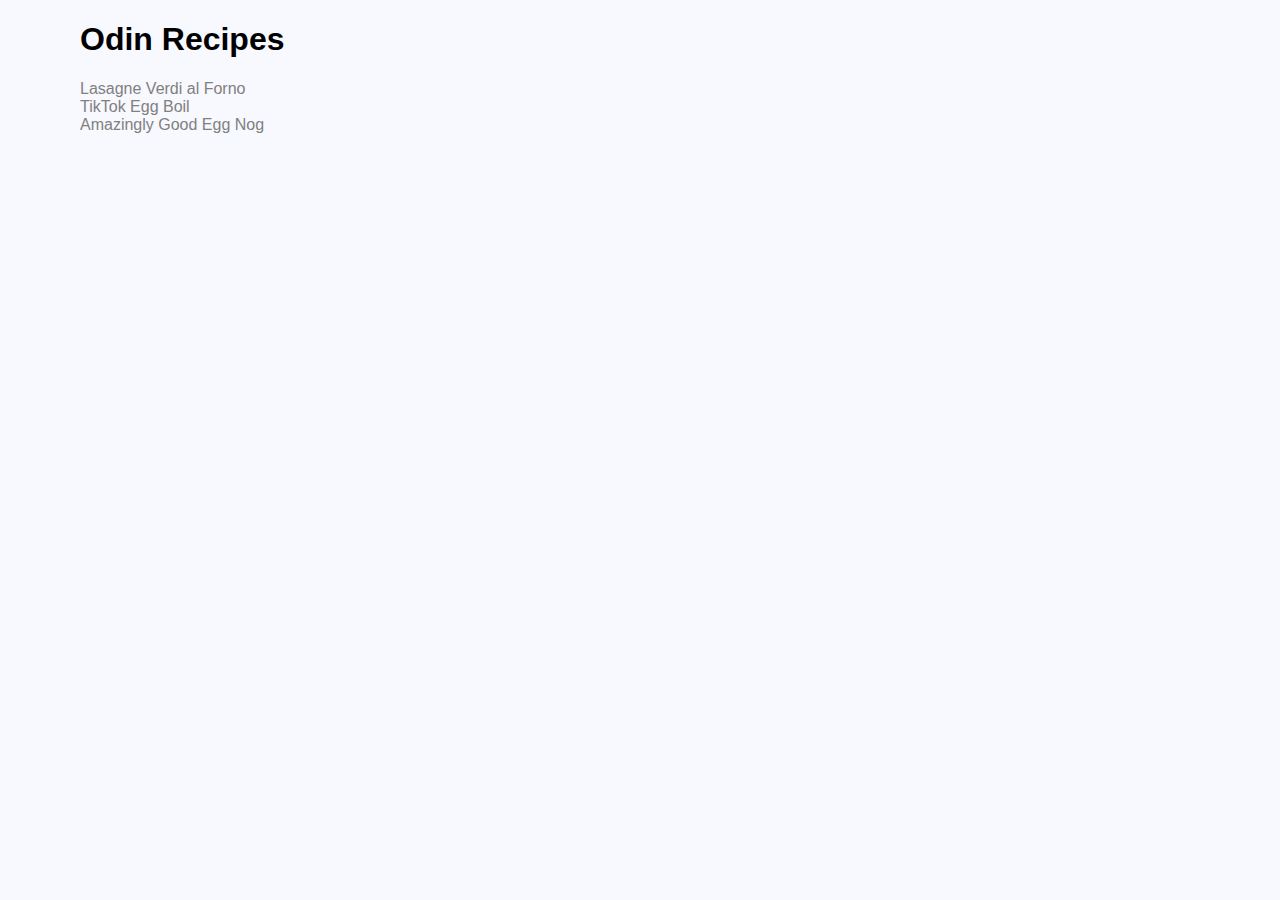
<file: index.html>
<!DOCTYPE html>
<html lang="en">
<head>
    <meta charset="UTF-8">
    <meta http-equiv="X-UA-Compatible" content="IE=edge">
    <meta name="viewport" content="width=device-width, initial-scale=1.0">
    <title>Odin Recipes</title>
    <link rel="stylesheet" href="styles.css">
</head>
<body>
    <h1>Odin Recipes</h1>
    <a href="recipes/lasagne-verdi-al-forno.html">Lasagne Verdi al Forno</a> <br>
    <a href="recipes/tiktok-egg-boil.html">TikTok Egg Boil</a> <br>
    <a href="recipes/amazingly-good-egg-nog.html">Amazingly Good Egg Nog</a>
</body>
</html>
</file>
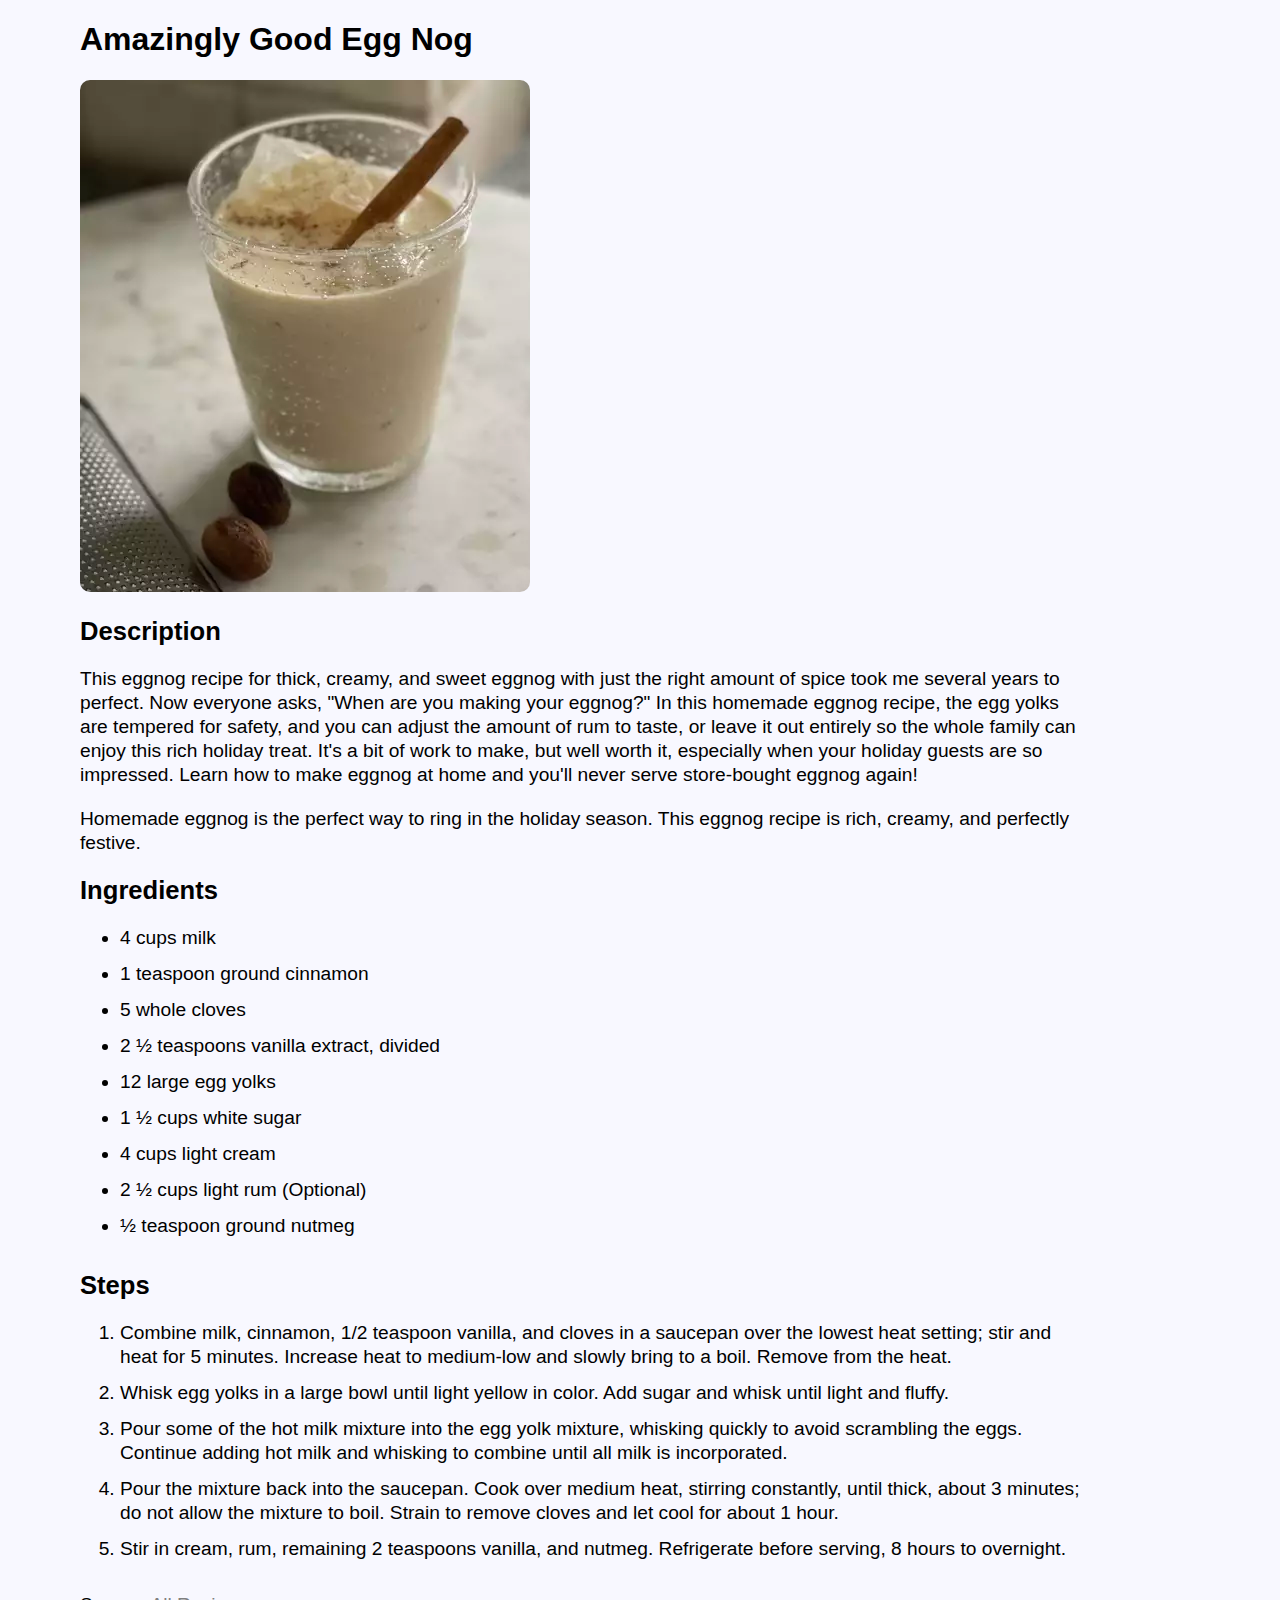
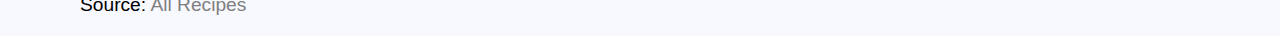
<file: recipes/amazingly-good-egg-nog.html>
<!DOCTYPE html>
<html lang="en">
<head>
    <meta charset="UTF-8">
    <meta http-equiv="X-UA-Compatible" content="IE=edge">
    <meta name="viewport" content="width=device-width, initial-scale=1.0">
    <title>Amazingly Good Egg Nog</title>
    <link rel="stylesheet" href="../styles.css">
</head>
<body>
    <h1>Amazingly Good Egg Nog</h1>
    <img src="amazingly-good-egg-nog.jpg" alt="Egg nog in a glass on a table">
    <h2>Description</h2>
    <p>This eggnog recipe for thick, creamy, and sweet eggnog with just the right amount of spice took me several years to perfect. Now everyone asks, "When are you making your eggnog?" In this homemade eggnog recipe, the egg yolks are tempered for safety, and you can adjust the amount of rum to taste, or leave it out entirely so the whole family can enjoy this rich holiday treat. It's a bit of work to make, but well worth it, especially when your holiday guests are so impressed. Learn how to make eggnog at home and you'll never serve store-bought eggnog again!</p>
    <p>Homemade eggnog is the perfect way to ring in the holiday season. This eggnog recipe is rich, creamy, and perfectly festive.</p>
    <h2>Ingredients</h2>
    <ul>
        <li>4 cups milk</li>
        <li>1 teaspoon ground cinnamon</li>
        <li>5 whole cloves</li>
        <li>2 ½ teaspoons vanilla extract, divided</li>
        <li>12 large egg yolks</li>
        <li>1 ½ cups white sugar</li>
        <li>4 cups light cream</li>
        <li>2 ½ cups light rum (Optional)</li>
        <li>½ teaspoon ground nutmeg</li>
    </ul>
    <h2>Steps</h2>
    <ol>
        <li>Combine milk, cinnamon, 1/2 teaspoon vanilla, and cloves in a saucepan over the lowest heat setting; stir and heat for 5 minutes. Increase heat to medium-low and slowly bring to a boil. Remove from the heat.</li>
        <li>Whisk egg yolks in a large bowl until light yellow in color. Add sugar and whisk until light and fluffy.</li>
        <li>Pour some of the hot milk mixture into the egg yolk mixture, whisking quickly to avoid scrambling the eggs. Continue adding hot milk and whisking to combine until all milk is incorporated.</li>
        <li>Pour the mixture back into the saucepan. Cook over medium heat, stirring constantly, until thick, about 3 minutes; do not allow the mixture to boil. Strain to remove cloves and let cool for about 1 hour.</li>
        <li>Stir in cream, rum, remaining 2 teaspoons vanilla, and nutmeg. Refrigerate before serving, 8 hours to overnight.</li>
    </ol>
    <p>Source: <a href="https://www.allrecipes.com/recipe/57028/amazingly-good-eggnog/">All Recipes</a></p>
</body>
</html>
</file>
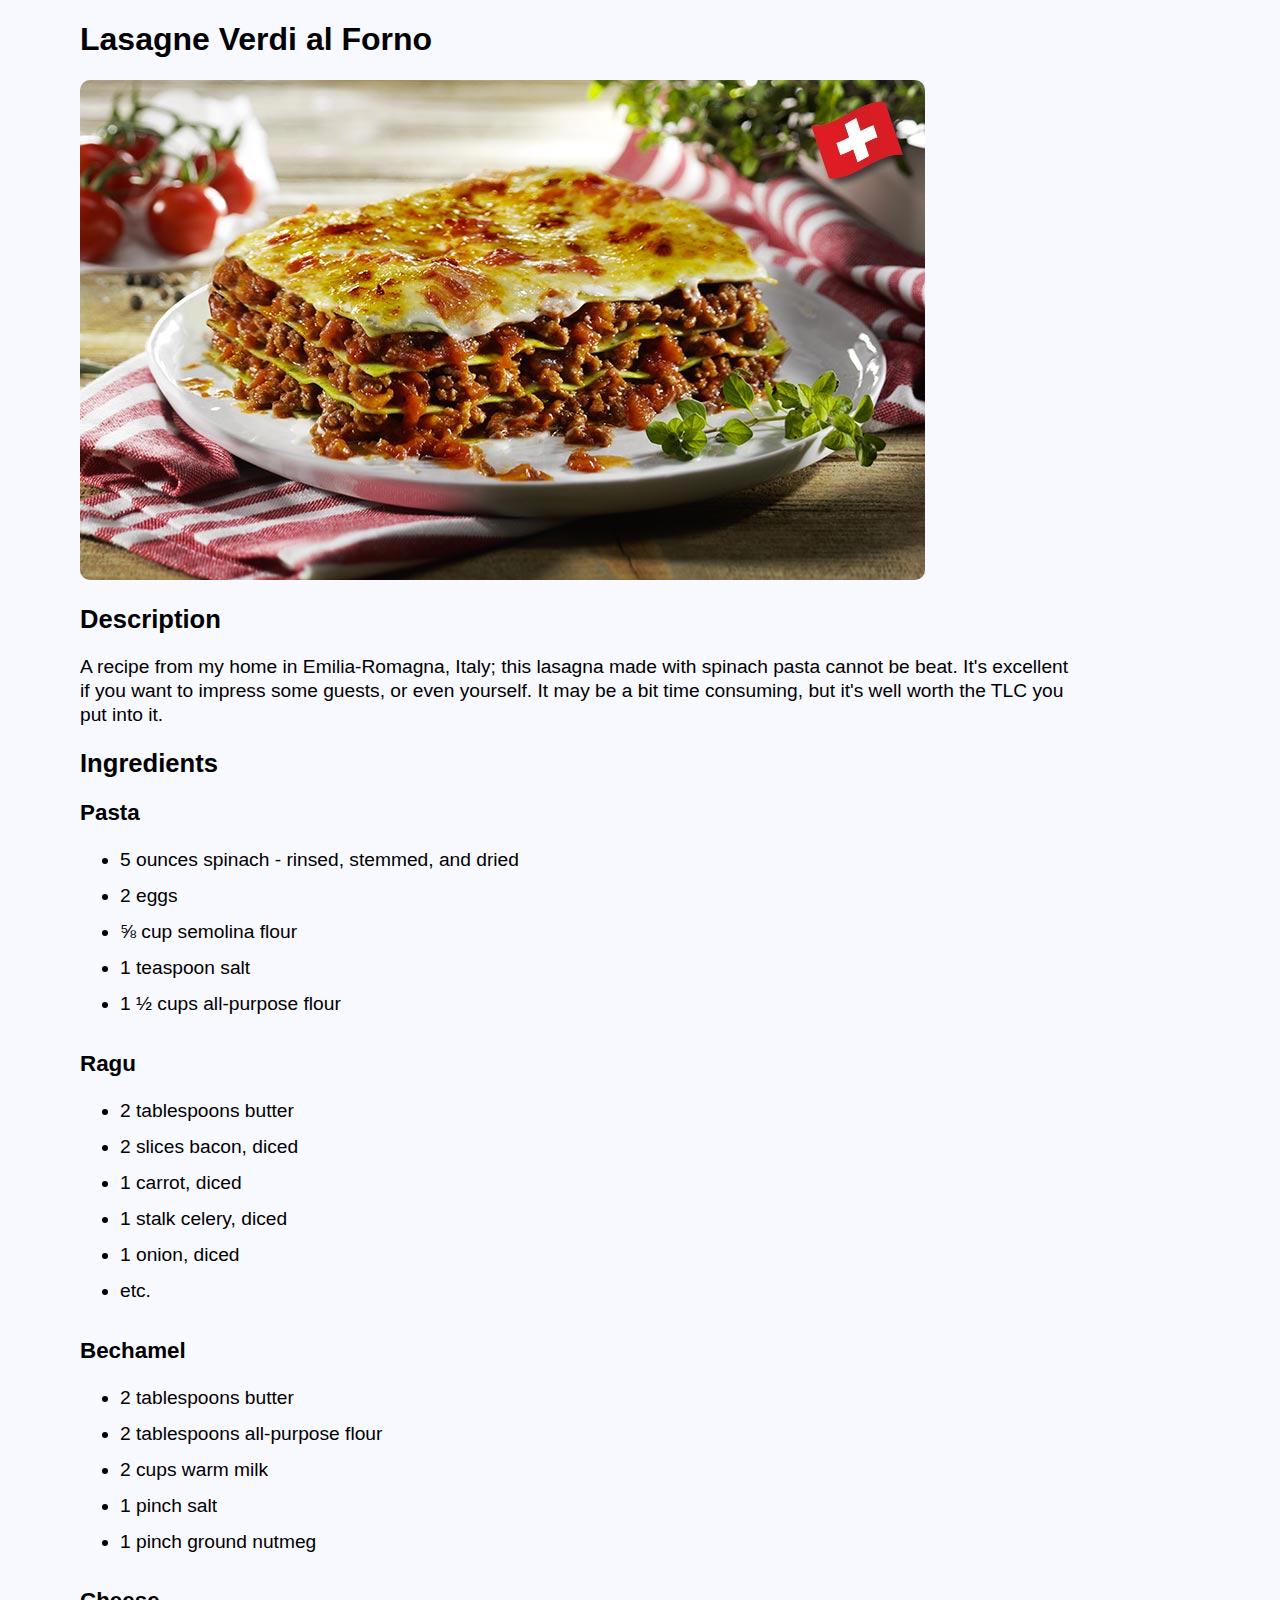
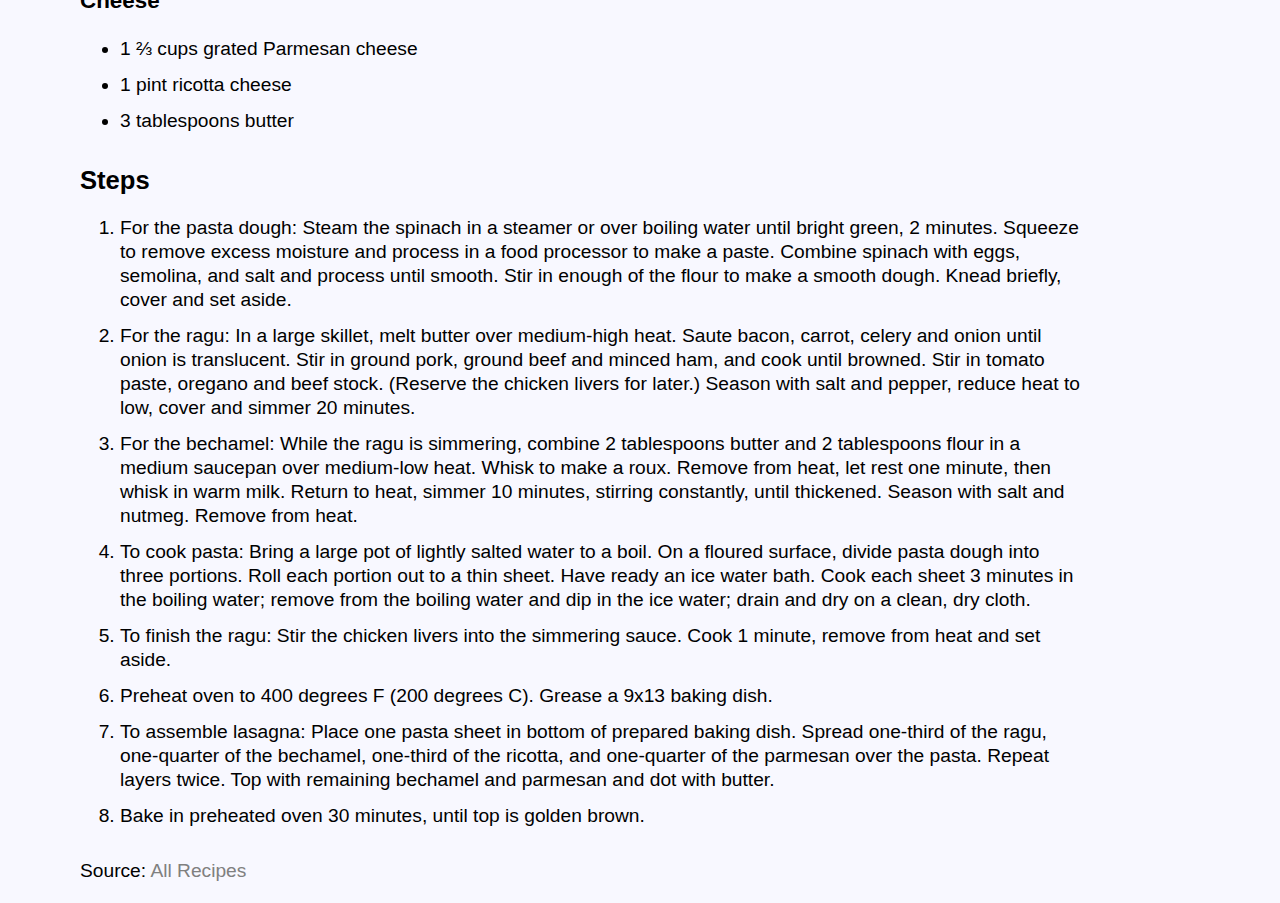
<file: recipes/lasagne-verdi-al-forno.html>
<!DOCTYPE html>
<html lang="en">
<head>
    <meta charset="UTF-8">
    <meta http-equiv="X-UA-Compatible" content="IE=edge">
    <meta name="viewport" content="width=device-width, initial-scale=1.0">
    <title>Lasagne Verdi al Forno</title>
    <link rel="stylesheet" href="../styles.css">
</head>
<body>
    <h1>Lasagne Verdi al Forno</h1>

    <img src="lasagne-verdi-al-forno.jpg" alt="Lasagne on a table">

    <h2>Description</h2>
    <p>A recipe from my home in Emilia-Romagna, Italy; this lasagna made with spinach pasta cannot be beat. It's excellent if you want to impress some guests, or even yourself. It may be a bit time consuming, but it's well worth the TLC you put into it.</p>

    <h2>Ingredients</h2>

    <h3>Pasta</h3>
    <ul>
        <li>5 ounces spinach - rinsed, stemmed, and dried</li>
        <li>2 eggs</li>
        <li>⅝ cup semolina flour</li>
        <li>1 teaspoon salt</li>
        <li>1 ½ cups all-purpose flour</li>
    </ul>

    <h3>Ragu</h3>

    <ul>
        <li>2 tablespoons butter</li>
        <li>2 slices bacon, diced</li>
        <li>1 carrot, diced</li>
        <li>1 stalk celery, diced</li>
        <li>1 onion, diced</li>
        <li>etc.</li>
    </ul>

    <h3>Bechamel</h3>
    <ul>
        <li>2 tablespoons butter</li>
        <li>2 tablespoons all-purpose flour</li>
        <li>2 cups warm milk</li>
        <li>1 pinch salt</li>
        <li>1 pinch ground nutmeg</li>
    </ul>

    <h3>Cheese</h3>

    <ul>
        <li>1 ⅔ cups grated Parmesan cheese</li>
        <li>1 pint ricotta cheese</li>
        <li>3 tablespoons butter</li>
    </ul>

    
    <h2>Steps</h2>

    <ol>
        <li>For the pasta dough: Steam the spinach in a steamer or over boiling water until bright green, 2 minutes. Squeeze to remove excess moisture and process in a food processor to make a paste. Combine spinach with eggs, semolina, and salt and process until smooth. Stir in enough of the flour to make a smooth dough. Knead briefly, cover and set aside.</li>
        <li>For the ragu: In a large skillet, melt butter over medium-high heat. Saute bacon, carrot, celery and onion until onion is translucent. Stir in ground pork, ground beef and minced ham, and cook until browned. Stir in tomato paste, oregano and beef stock. (Reserve the chicken livers for later.) Season with salt and pepper, reduce heat to low, cover and simmer 20 minutes.</li>
        <li>For the bechamel: While the ragu is simmering, combine 2 tablespoons butter and 2 tablespoons flour in a medium saucepan over medium-low heat. Whisk to make a roux. Remove from heat, let rest one minute, then whisk in warm milk. Return to heat, simmer 10 minutes, stirring constantly, until thickened. Season with salt and nutmeg. Remove from heat.</li>
        <li>To cook pasta: Bring a large pot of lightly salted water to a boil. On a floured surface, divide pasta dough into three portions. Roll each portion out to a thin sheet. Have ready an ice water bath. Cook each sheet 3 minutes in the boiling water; remove from the boiling water and dip in the ice water; drain and dry on a clean, dry cloth.</li>
        <li>To finish the ragu: Stir the chicken livers into the simmering sauce. Cook 1 minute, remove from heat and set aside.</li>
        <li>Preheat oven to 400 degrees F (200 degrees C). Grease a 9x13 baking dish.</li>
        <li>To assemble lasagna: Place one pasta sheet in bottom of prepared baking dish. Spread one-third of the ragu, one-quarter of the bechamel, one-third of the ricotta, and one-quarter of the parmesan over the pasta. Repeat layers twice. Top with remaining bechamel and parmesan and dot with butter.</li>
        <li>Bake in preheated oven 30 minutes, until top is golden brown.</li>
    </ol>

<p>Source: <a href="https://www.allrecipes.com/recipe/20568/lasagne-verdi-al-forno/">All Recipes</a></p>

</body>
</html>
</file>
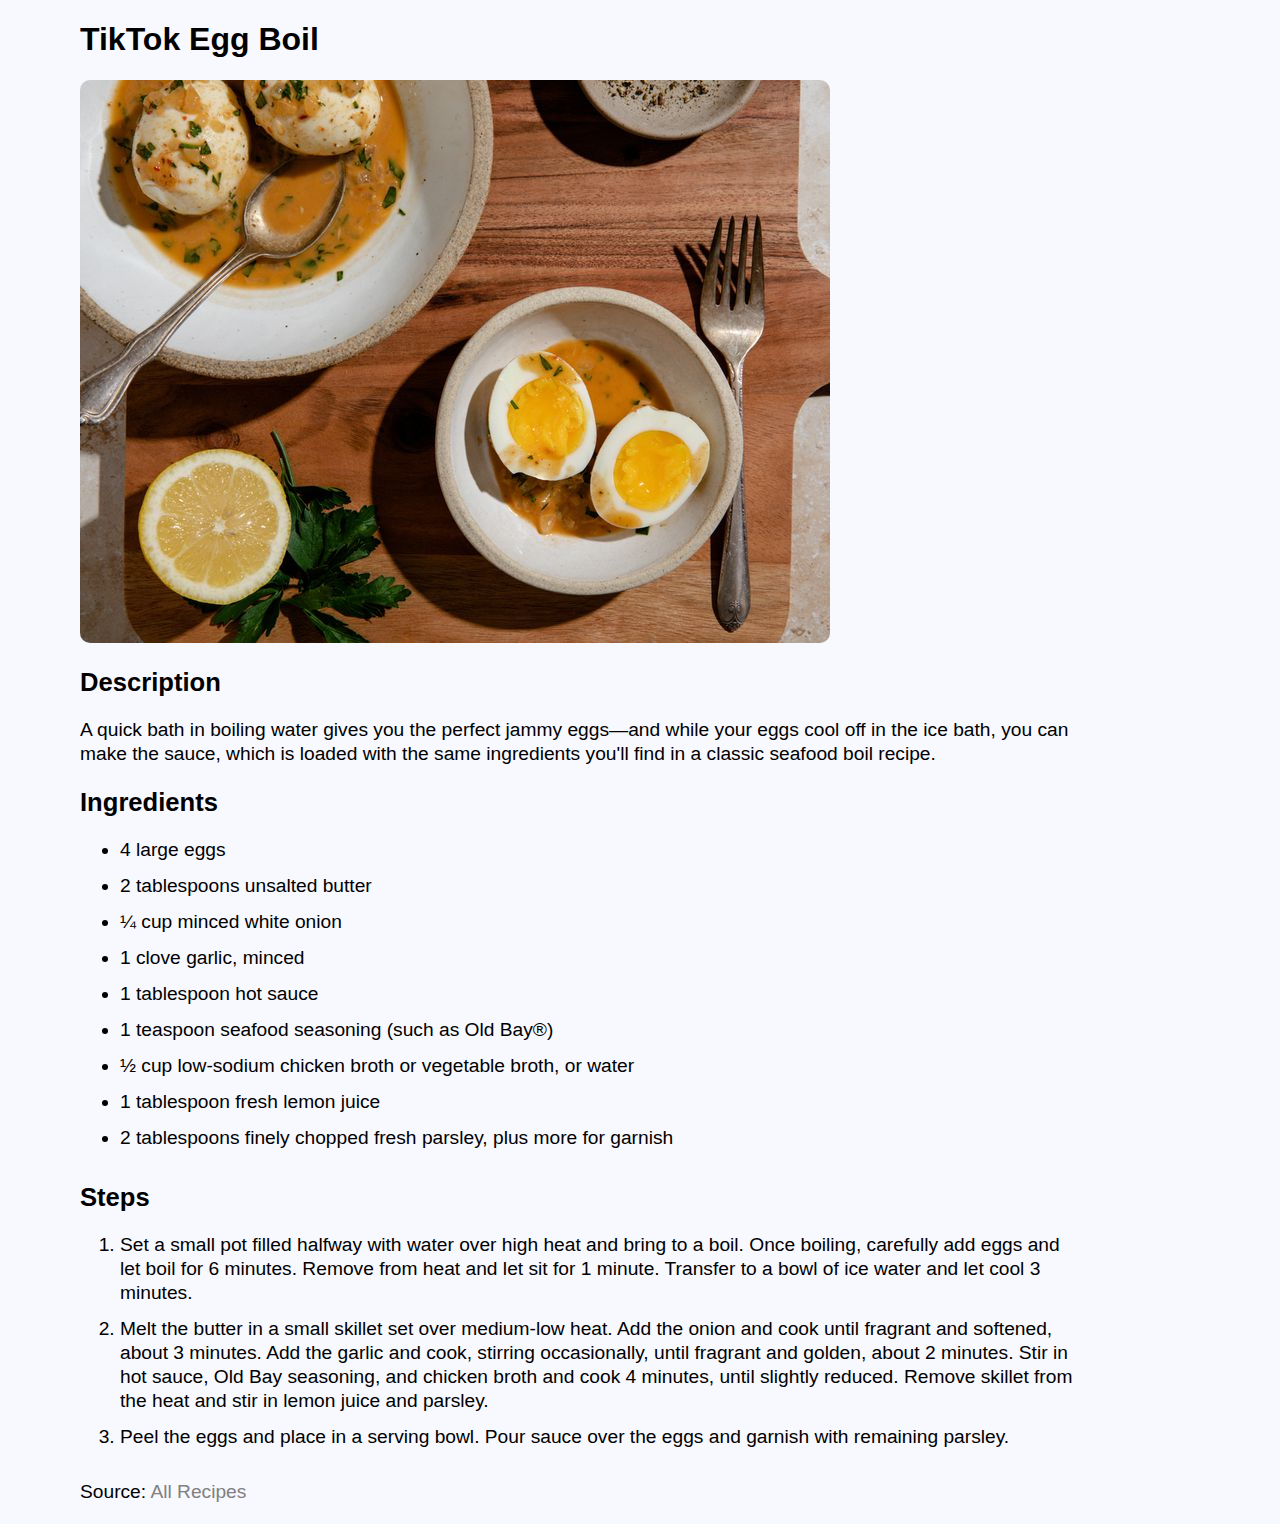
<file: recipes/tiktok-egg-boil.html>
<!DOCTYPE html>
<html lang="en">
<head>
    <meta charset="UTF-8">
    <meta http-equiv="X-UA-Compatible" content="IE=edge">
    <meta name="viewport" content="width=device-width, initial-scale=1.0">
    <title>TikTok Egg Boil</title>
    <link rel="stylesheet" href="../styles.css">
</head>
<body>
    <h1>TikTok Egg Boil</h1>
    <img src="TikTok-Egg-Boil.jpg" alt="">
    <h2>Description</h2>
    <p>A quick bath in boiling water gives you the perfect jammy eggs—and while your eggs cool off in the ice bath, you can make the sauce, which is loaded with the same ingredients you'll find in a classic seafood boil recipe.</p>
    <h2>Ingredients</h2>
    <ul>
        <li>4 large eggs</li>
        <li>2 tablespoons unsalted butter</li>
        <li>¼ cup minced white onion</li>
        <li>1 clove garlic, minced</li>
        <li>1 tablespoon hot sauce</li>
        <li>1 teaspoon seafood seasoning (such as Old Bay®)</li>
        <li>½ cup low-sodium chicken broth or vegetable broth, or water</li>
        <li>1 tablespoon fresh lemon juice</li>
        <li>2 tablespoons finely chopped fresh parsley, plus more for garnish</li>
    </ul>
    <h2>Steps</h2>
    <ol>
        <li>Set a small pot filled halfway with water over high heat and bring to a boil. Once boiling, carefully add eggs and let boil for 6 minutes. Remove from heat and let sit for 1 minute. Transfer to a bowl of ice water and let cool 3 minutes.</li>
        <li>Melt the butter in a small skillet set over medium-low heat. Add the onion and cook until fragrant and softened, about 3 minutes. Add the garlic and cook, stirring occasionally, until fragrant and golden, about 2 minutes. Stir in hot sauce, Old Bay seasoning, and chicken broth and cook 4 minutes, until slightly reduced. Remove skillet from the heat and stir in lemon juice and parsley.</li>
        <li>Peel the eggs and place in a serving bowl. Pour sauce over the eggs and garnish with remaining parsley.</li>
    </ol>
    <p>Source: <a href="https://www.allrecipes.com/recipe/8516646/tiktok-egg-boil/">All Recipes</a></p>
</body>
</html>
</file>
<file: styles.css>
*,
*::before,
*::after {
    box-sizing: border-box;
}

body {
    font-family: 'Gill Sans', 'Gill Sans MT', Calibri, 'Trebuchet MS', sans-serif;
    max-width: 1000px;
    margin-left: 5rem;
    background-color: ghostwhite;
}

p,
li {
    line-height: 1.5rem;
    font-size: 1.2rem;
}

li {
    padding-bottom: 0.75rem;
}

h1 {
    font-size: 2rem;
}

h2 {
    font-size: 1.6rem;
}

h3 {
    font-size: 1.4rem;
}

img {
    border-radius: 10px;
}

a {
    text-decoration: none;
    color: grey;
    
}

a:hover {
    opacity: 0.3;
}
</file>
